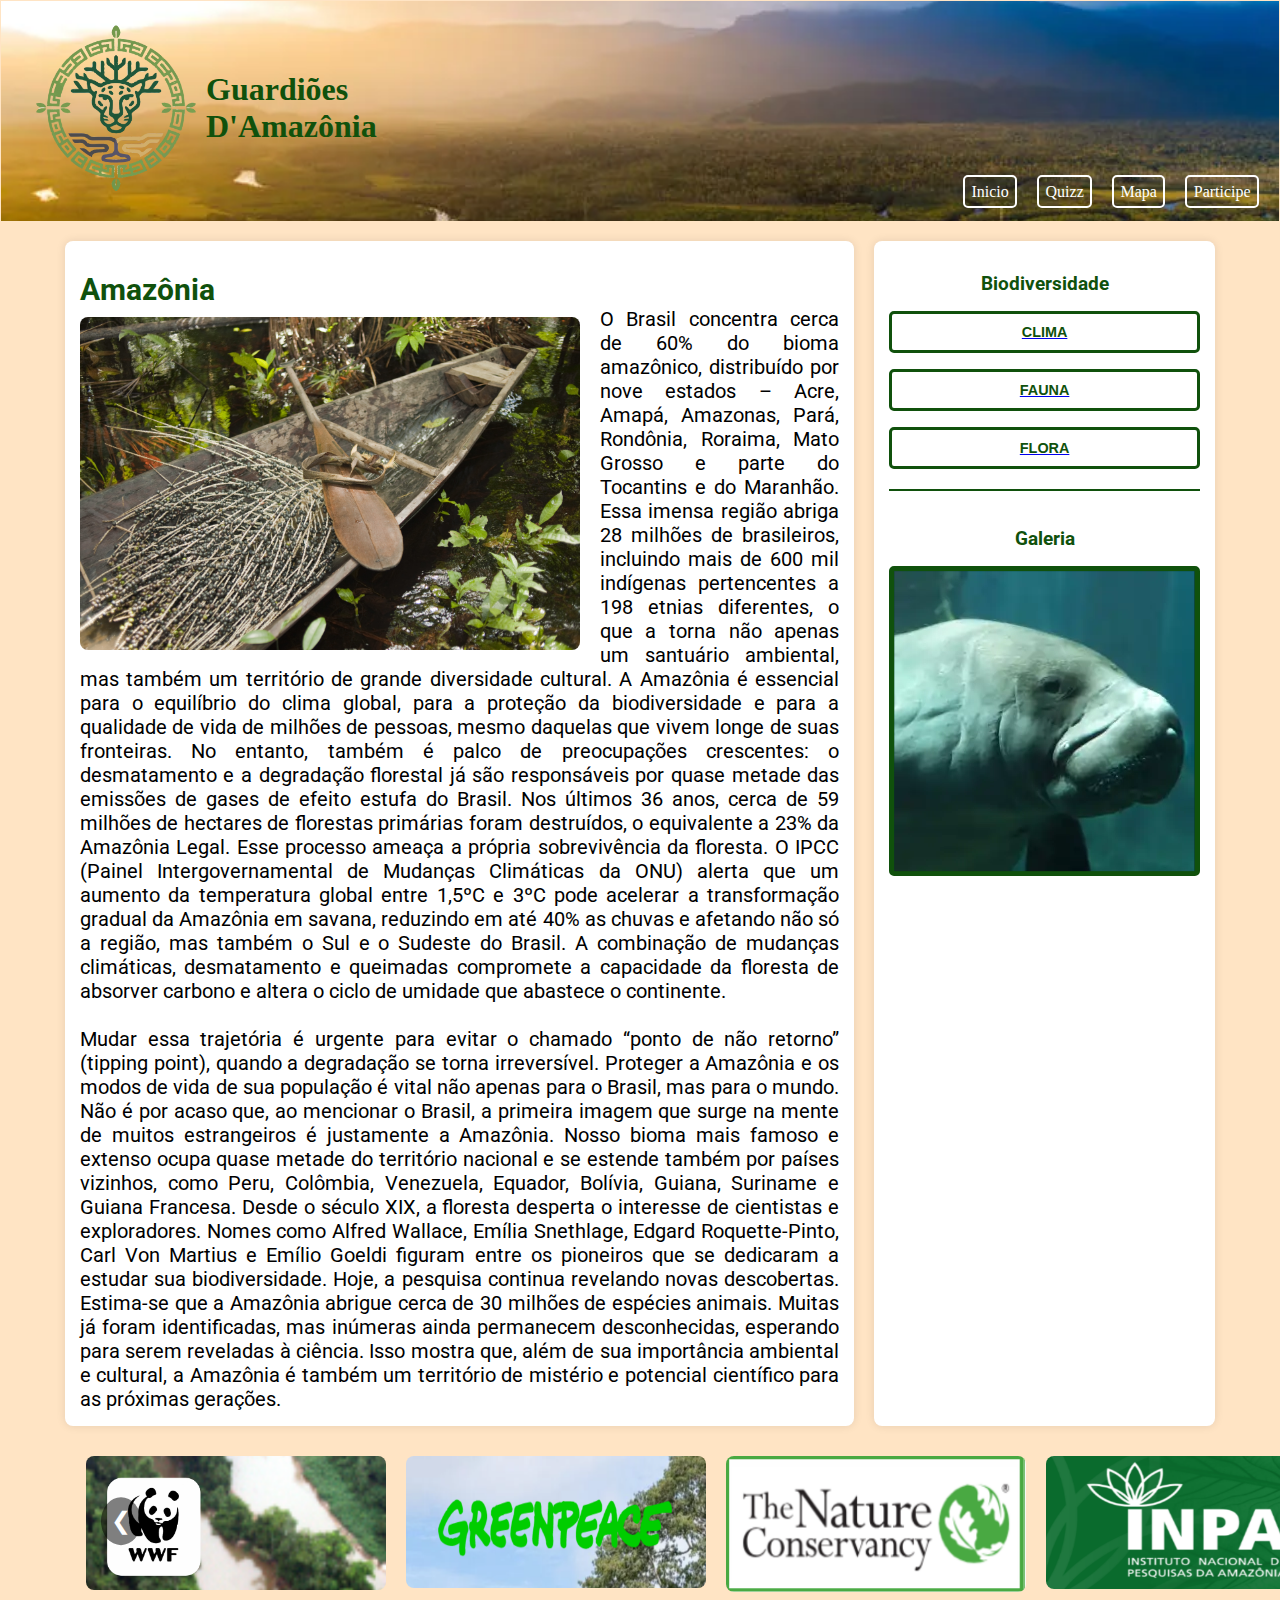
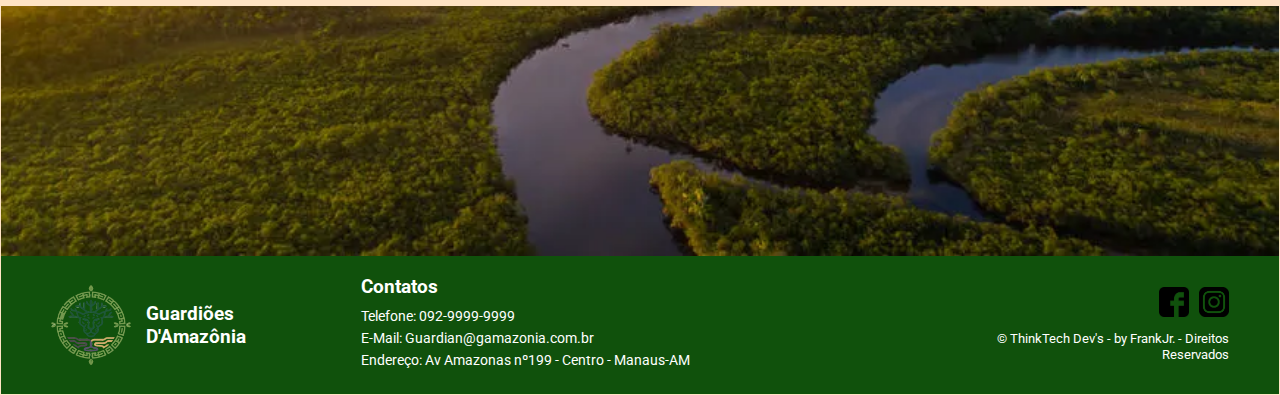
<file: index.html>
<!DOCTYPE html>
<html lang="pt-Br">
<head>
    <meta charset="UTF-8">
    <meta name="viewport" content="width=device-width, initial-scale=1.0">
    <title>Guardiões da Amazonia - byFjr</title>

    <link rel="stylesheet" href="./css/style.css">
    <link rel="stylesheet" href="./css/carrossel.css">
    <link rel="stylesheet" href="./css/gallery.css">
    <link rel="stylesheet" href="./css/footer.css">
    

    <link rel="preconnect" href="https://fonts.googleapis.com">
    <link rel="preconnect" href="https://fonts.gstatic.com" crossorigin>
    <link href="https://fonts.googleapis.com/css2?family=Roboto:ital,wght@0,100..900;1,100..900&display=swap" rel="stylesheet">

</head>

<body>
        <header class="header">
            <div class="logo-container">
                <img src="./img/logo.webp" alt="logo-guardiões" class="logo">
                <h1>Guardiões <br> D'Amazônia</h1>
            </div>

            <nav class="main-nav">
                <ul>
                    <li><a href="#">Inicio</a></li>
                    <li><a href="./pages/Quizz.html">Quizz</a></li>
                    <li><a href="./pages/mapa.html">Mapa</a></li>
                    <li><a href="./pages/contatos.html">Participe</a></li>
                </ul>
            </nav>
        </header>

            <div class="main-wrap">

                <main class="container">
                    <section class="content">
                        <h2 class="section-title">Amazônia</h2>
                        <p class="section-text">
                            <img src="./img/photoTwo.jpg" alt="foto de uma canoa" class="img-float">
                            O Brasil concentra cerca de 60% do bioma amazônico, distribuído por nove estados – Acre, Amapá, Amazonas, Pará, Rondônia, Roraima, Mato Grosso e parte do Tocantins e do Maranhão. Essa imensa região abriga 28 milhões de brasileiros, incluindo mais de 600 mil indígenas pertencentes a 198 etnias diferentes, o que a torna não apenas um santuário ambiental, mas também um território de grande diversidade cultural.
                            A Amazônia é essencial para o equilíbrio do clima global, para a proteção da biodiversidade e para a qualidade de vida de milhões de pessoas, mesmo daquelas que vivem longe de suas fronteiras. No entanto, também é palco de preocupações crescentes: o desmatamento e a degradação florestal já são responsáveis por quase metade das emissões de gases de efeito estufa do Brasil. Nos últimos 36 anos, cerca de 59 milhões de hectares de florestas primárias foram destruídos, o equivalente a 23% da Amazônia Legal.
                            Esse processo ameaça a própria sobrevivência da floresta. O IPCC (Painel Intergovernamental de Mudanças Climáticas da ONU) alerta que um aumento da temperatura global entre 1,5ºC e 3ºC pode acelerar a transformação gradual da Amazônia em savana, reduzindo em até 40% as chuvas e afetando não só a região, mas também o Sul e o Sudeste do Brasil. A combinação de mudanças climáticas, desmatamento e queimadas compromete a capacidade da floresta de absorver carbono e altera o ciclo de umidade que abastece o continente.
                            <br><br> 
                            Mudar essa trajetória é urgente para evitar o chamado “ponto de não retorno” (tipping point), quando a degradação se torna irreversível. Proteger a Amazônia e os modos de vida de sua população é vital não apenas para o Brasil, mas para o mundo.
                            Não é por acaso que, ao mencionar o Brasil, a primeira imagem que surge na mente de muitos estrangeiros é justamente a Amazônia. Nosso bioma mais famoso e extenso ocupa quase metade do território nacional e se estende também por países vizinhos, como Peru, Colômbia, Venezuela, Equador, Bolívia, Guiana, Suriname e Guiana Francesa.
                            Desde o século XIX, a floresta desperta o interesse de cientistas e exploradores. Nomes como Alfred Wallace, Emília Snethlage, Edgard Roquette-Pinto, Carl Von Martius e Emílio Goeldi figuram entre os pioneiros que se dedicaram a estudar sua biodiversidade. Hoje, a pesquisa continua revelando novas descobertas.
                            Estima-se que a Amazônia abrigue cerca de 30 milhões de espécies animais. Muitas já foram identificadas, mas inúmeras ainda permanecem desconhecidas, esperando para serem reveladas à ciência. Isso mostra que, além de sua importância ambiental e cultural, a Amazônia é também um território de mistério e potencial científico para as próximas gerações.
                        </p>
                    </section>
                </main>
                <aside class="sidebar">
                    <div class="side-section">
                        <h3>Biodiversidade</h3>
                        <a href="./pages/clima.html"><button>CLIMA</button></a>
                        <a href="./pages/fauna.html"><button>FAUNA</button></a>
                        <a href="./pages/flora.html"><button>FLORA</button></a>
                    </div>
                    <div class="side-section">
                        <h3>Galeria</h3>
                        <div class="photo-gallery">
                            <img  id="slideshow" src=" " alt="Galeria de Imagens">
                        </div>
                    </div>
                </aside>
            </div>

            <div class="roller-master">
                <div class="links-relacionados">
                    <div class="roller">
                        <a href="https://www.wwf.org.br/" class="item-roller" >
                        <img src="./img/logos/logo-wwf.png" alt="wwf-Brasil"></a>
                        <a href="https://www.greenpeace.org/brasil/" class="item-roller" >
                        <img src="./img/logos/logo-greenpeace.png" alt="greenpeace"></a>
                        <a href="https://www.tnc.org.br" class="item-roller" >
                        <img src="./img/logos/tnc.png" alt="tnc"></a>
                        <a href="https://www.gov.br/inpa/pt-br" class="item-roller" >
                        <img src="./img/logos/logo-inpa.png" alt="INPA"></a>
                        <a href="https://sosamazonia.org.br/" class="item-roller" >
                        <img src="./img/logos/logo-sosamazonia.png" alt="sos-amazonia"></a>
                        <a href="https://ipam.org.br/pt/" class="item-roller">
                        <img src="./img/logos/logo-ipaam.png" alt="IPAAM"></a>
                        <a href="https://www.ibflorestas.org.br" class="item-roller">
                        <img src="./img/logos/ibf.png" alt="ibf"></a>
                        <a href="https://fas-amazonia.org/" class="item-roller" >
                        <img src="./img/logos/logo-fas.png" alt="fas"></a>
                    </div>
                </div>

                <button id="prevBtn" class="roller-btn prev">&#10094</button>
                <button id="nextBtn" class="roller-btn next">&#10095</button>
            </div>

        <footer class="footer">
            <div class="footer-background"></div>

        <div class="footer-info">
            <div class="footer-logo-one">
                <img class="footer-logo" src="./img/logo.webp" alt="Logo Guardiões D'Amazônia">
                <h4 class="footer-title">Guardiões <br> D'Amazônia</h4>
        </div>

        <div class="footer-info-center">
            <h3>Contatos</h3>
            <p>Telefone: 092-9999-9999</p>
            <p>E-Mail: Guardian@gamazonia.com.br</p>
            <p>Endereço: Av Amazonas nº199 - Centro - Manaus-AM</p>
        </div>
        <div class="footer-social-dir">
            <div class="social-media">
                <a href="#" class="social-icon">
                    <img src="./img/logos/logo-face.png" alt="Facebook">
                </a>
                <a href="#" class="social-icon">
                    <img src="./img/logos/logo-inst2.webp" alt="Instagram">
                </a>
            </div>
            <p class="copyright">&copy; ThinkTech Dev's - by FrankJr. - Direitos Reservados</p>
        </div>
    
        </footer>
        
        <script src="../js/roller.js"></script>
        <script src="../js/gallery.js"></script>

</body>
</html>
</file>
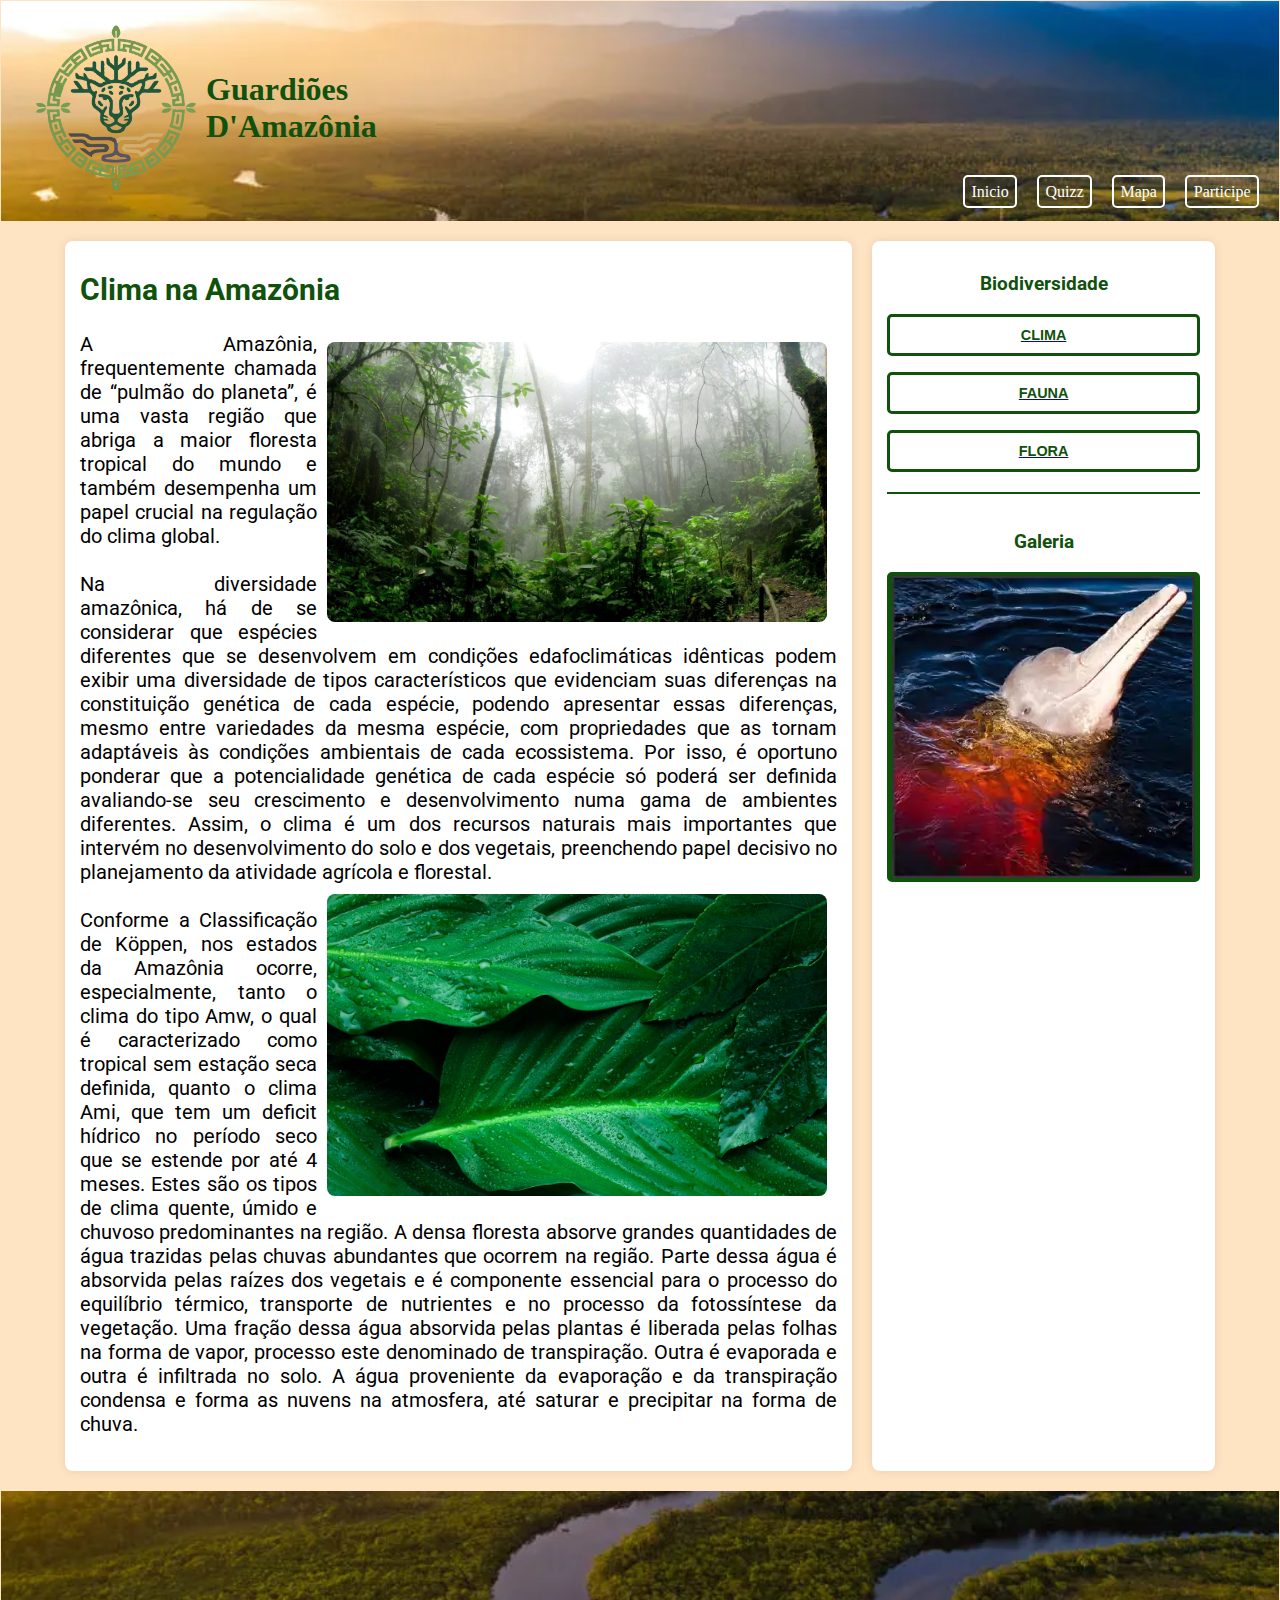
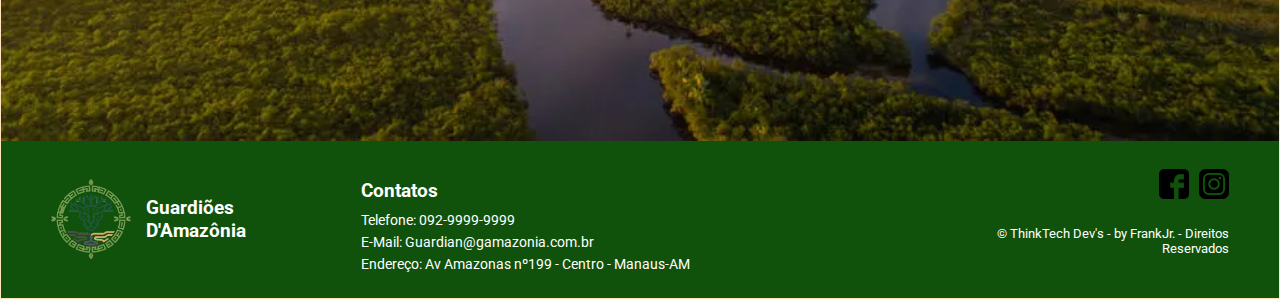
<file: pages/clima.html>
<!DOCTYPE html>
<html lang="pt-Br">
<head>
    <meta charset="UTF-8">
    <meta name="viewport" content="width=device-width, initial-scale=1.0">
    <title>Guardiões da Amazonia - byFjr</title>

    <link rel="stylesheet" href="../css/clima.css">
    <link rel="stylesheet" href="../css/gallery.css">
    <link rel="stylesheet" href="../css/footer.css">
    <link rel="stylesheet" href="../css/responsive.css">

    <link rel="preconnect" href="https://fonts.googleapis.com">
    <link rel="preconnect" href="https://fonts.gstatic.com" crossorigin>
    <link href="https://fonts.googleapis.com/css2?family=Roboto:ital,wght@0,100..900;1,100..900&display=swap" rel="stylesheet">

</head>
<body>
        <header class="header">
            <div class="logo-container">
                <img src="../img/logo.webp" alt="logo-guardiões" class="logo">
                <h1>Guardiões <br> D'Amazônia</h1>
            </div>

            <nav class="main-nav">
                <ul>
                    <li><a href="../index.html">Inicio</a></li>
                    <li><a href="./Quizz.html">Quizz</a></li>
                    <li><a href="./mapa.html">Mapa</a></li>
                    <li><a href="./contatos.html">Participe</a></li>
                </ul>
            </nav>
        </header>

            <div class="main-wrap">

                <main class="container">
                    <section class="content">
                        <h2 class="section-title">Clima na Amazônia</h2>
                        <p class="section-text">
                            <img src="../img/climaAmazonia.webp" alt="Neblina na Floresta" class="img-float">
                            A Amazônia, frequentemente chamada de “pulmão do planeta”, é uma vasta região que abriga a maior
                            floresta tropical do mundo e também desempenha um papel crucial na regulação do clima global.
                            <br><br>
                            Na diversidade amazônica, há de se considerar que espécies diferentes que se desenvolvem em condições edafoclimáticas
                            idênticas podem exibir uma diversidade de tipos característicos que evidenciam suas diferenças na constituição genética de
                            cada espécie, podendo apresentar essas diferenças, mesmo entre variedades da mesma espécie, com propriedades que as tornam
                            adaptáveis às condições ambientais de cada ecossistema. Por isso, é oportuno ponderar que a potencialidade genética de
                            cada espécie só poderá ser definida avaliando-se seu crescimento e desenvolvimento numa gama de ambientes diferentes.
                            Assim, o clima é um dos recursos naturais mais importantes que intervém no desenvolvimento do solo e dos vegetais, preenchendo
                            papel decisivo no planejamento da atividade agrícola e florestal.
                            <br>
                            <img src="..//img/clima-da-amazonia.jpg" alt="folhas verdes" class="img-floatB">
                            <br>
                            Conforme a Classificação de Köppen, nos estados da Amazônia ocorre, especialmente, tanto o clima do tipo Amw, o qual
                            é caracterizado como tropical sem estação seca definida, quanto o clima Ami, que tem um deficit hídrico no período seco que se
                            estende por até 4 meses. Estes são os tipos de clima quente, úmido e chuvoso predominantes na região.
                            A densa floresta absorve grandes quantidades de água trazidas pelas chuvas abundantes que ocorrem na região. Parte dessa
                            água é absorvida pelas raízes dos vegetais e é componente essencial para o processo do equilíbrio térmico, transporte de nutrientes e no processo da fotossíntese da
                            vegetação. Uma fração dessa água absorvida pelas plantas é liberada pelas folhas na forma de vapor, processo este denominado
                            de transpiração. Outra é evaporada e outra é infiltrada no solo. A água proveniente da evaporação e da transpiração condensa e
                            forma as nuvens na atmosfera, até saturar e precipitar na forma de chuva.
                        </p>
                    </section>
                </main>

                <aside class="sidebar">
                    <div class="side-section">
                        <h3>Biodiversidade</h3>
                        <a href="./clima.html"><button>CLIMA</button></a>
                        <a href="./fauna.html"><button>FAUNA</button></a>
                        <a href="./flora.html"><button>FLORA</button></a>
                        
                    </div>
                    <div class="side-section">
                        <h3>Galeria</h3>
                        <div class="photo-gallery">
                            <img  id="slideshow" src="#" alt="Galeria de Imagens">
                        </div>
                    </div>
                </aside>
            </div>

        <footer class="footer">
            <div class="footer-background"></div>

        <div class="footer-info">
            <div class="footer-logo-one">
                <img class="footer-logo" src="../img/logo.webp" alt="Logo Guardiões D'Amazônia">
                <h4 class="footer-title">Guardiões <br> D'Amazônia</h4>
        </div>

        <div class="footer-info-center">
            <h3>Contatos</h3>
            <p>Telefone: 092-9999-9999</p>
            <p>E-Mail: Guardian@gamazonia.com.br</p>
            <p>Endereço: Av Amazonas nº199 - Centro - Manaus-AM</p>
        </div>

        <div class="footer-social-dir">
            <div class="social-media">
                <a href="#" class="social-icon">
                    <img src="../img/logos/logo-face.png" alt="Facebook">
                </a>
                <a href="#" class="social-icon">
                    <img src="../img/logos/logo-inst2.webp" alt="Instagram">
                </a>
            </div>
            <p class="copyright">&copy; ThinkTech Dev's - by FrankJr. - Direitos Reservados</p>
        </div>
    
        </footer>

        <script src="../js/gallery.js"></script>

    </div>
</body>
</html>
</file>
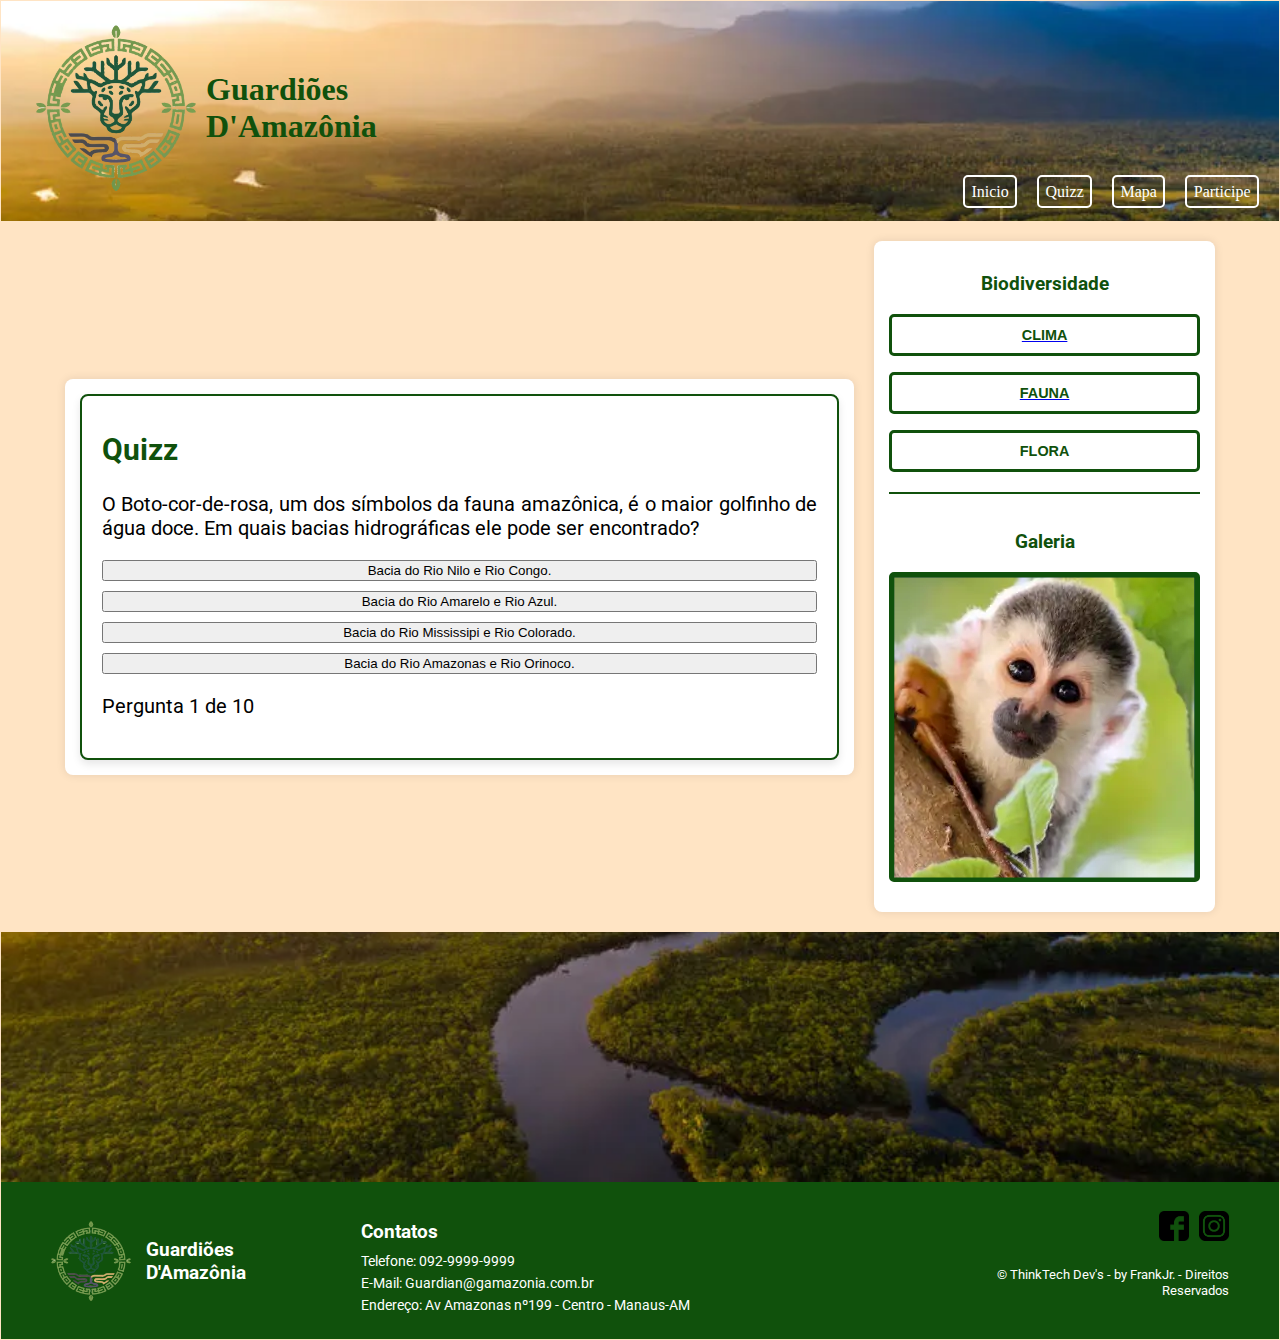
<file: pages/Quizz.html>
<!DOCTYPE html>
<html lang="pt-Br">
<head>
    <meta charset="UTF-8">
    <meta name="viewport" content="width=device-width, initial-scale=1.0">
    <title>Guardiões da Amazonia - byFjr</title>

    <link rel="stylesheet" href="../css/clima.css">
    <link rel="stylesheet" href="../css/gallery.css">
    <link rel="stylesheet" href="../css/footer.css">
    <link rel="stylesheet" href="../css/fauna.css">
    <link rel="stylesheet" href="../css/quizz.css">
    <link rel="stylesheet" href="../css/responsive.css">

    <link rel="preconnect" href="https://fonts.googleapis.com">
    <link rel="preconnect" href="https://fonts.gstatic.com" crossorigin>
    <link href="https://fonts.googleapis.com/css2?family=Roboto:ital,wght@0,100..900;1,100..900&display=swap" rel="stylesheet">

</head>
<body>
        <header class="header">
            <div class="logo-container">
                <img src="../img/logo.webp" alt="logo-guardiões" class="logo">
                <h1>Guardiões <br> D'Amazônia</h1>
            </div>

            <nav class="main-nav">
                <ul>
                    <li><a href="../index.html">Inicio</a></li>
                    <li><a href="./Quizz.html">Quizz</a></li>
                    <li><a href="./mapa.html">Mapa</a></li>
                    <li><a href="./contatos.html">Participe</a></li>
                </ul>
            </nav>
        </header>

        
        <div class="main-wrap">
            <main class="container">
                <div class="quiz-container">
                    <h2 class="section-title">Quizz</h2>
                    <div class="quiz-content" id="quiz-content"></div>
                </div>
            </main>
        
                <aside class="sidebar">
                    <div class="side-section">
                        <h3>Biodiversidade</h3>
                        <a href="./clima.html"><button>CLIMA</button></a>
                        <a href="./fauna.html"><button>FAUNA</button></a>
                        <button>FLORA</button>
                    </div>
                    <div class="side-section">
                        <h3>Galeria</h3>
                        <div class="photo-gallery">
                            <img  id="slideshow" src="#" alt="Galeria de Imagens">
                        </div>
                    </div>
                </aside>
            </div>

        <footer class="footer">
            <div class="footer-background"></div>

        <div class="footer-info">
            <div class="footer-logo-one">
                <img class="footer-logo" src="../img/logo.webp" alt="Logo Guardiões D'Amazônia">
                <h4 class="footer-title">Guardiões <br> D'Amazônia</h4>
        </div>

        <div class="footer-info-center">
            <h3>Contatos</h3>
            <p>Telefone: 092-9999-9999</p>
            <p>E-Mail: Guardian@gamazonia.com.br</p>
            <p>Endereço: Av Amazonas nº199 - Centro - Manaus-AM</p>
        </div>

        <div class="footer-social-dir">
            <div class="social-media">
                <a href="#" class="social-icon">
                    <img src="../img/logos/logo-face.png" alt="Facebook">
                </a>
                <a href="#" class="social-icon">
                    <img src="../img/logos/logo-inst2.webp" alt="Instagram">
                </a>
            </div>
            <p class="copyright">&copy; ThinkTech Dev's - by FrankJr. - Direitos Reservados</p>
        </div>
    
        </footer>

        <script src="../js/quiz.js"></script>
        <script src="../js/gallery.js"></script>

    </div>
</body>
</html>
</file>
<file: css/style.css>
*{
    margin: 0;
    padding: 0;
}

body {
    border-color: bisque;
    background-color: bisque;
    lighting-color:#fff;
    font-family: Roboto;
    font-family: Roboto, sans-serif;
    margin: 1px;
    
}

.header {
    background-image: url("../img/floresta-amazonica.webp");
    background-size: cover;
    background-position:center;
    max-width: 100%;
    height: 180px;
    color: #10510c;
    display: flex;
    flex-direction: row;
    justify-content: space-between;
    flex-wrap: nowrap;
    align-items: end;
    padding:20px;
    position: relative;
    font-family:"./fonts/neue-machina-regular.otf"
}

.logo-container {
    display: flex;
    align-items: center;
    gap: 10px;
    background: rgba(0,0,0,0,5);
    padding: 10px 15px;
    border-radius: 8px;
    max-width: fit-content;
}

.logo {
    width: 160px;
    height: auto;
}

.main-nav ul {
    list-style: none;
    display: flex;
    align-content: space-between;
    gap: 20px;
    padding: 0;
    margin: 0;
    
}

.main-nav a{
    text-decoration:none;
    color: white;
    font-weight: 3rem;
    border: solid 2px;
    border-radius: 5px;
    padding: 0.4rem;
    box-shadow: #10510c;
}

.main-nav a:hover {
    background-color: rgba(255, 255, 255, 0.451);
}

.container {
    flex-grow: 1;
    margin: auto;
    padding: 15px;
    background-color: white;
    box-shadow: 0 0 10px rgba(0,0,0,0.1);
    border-radius: 8px;
    text-align: justify;
    font-size: 20px;
}

.container h2{
    color: #10510c;
    margin-top: 1rem;
}

.content {
    flex-grow: 1;
}

.section {
    font-size: 1rem;
    color: #10510c;
    margin-top: 0;
}

.img-float{
    float: left;
    margin: 10px 20px 10px 0;
    width: 500px;
    border-radius: 8px;
}

.maps-bio {
    max-width: 1400px;
    margin: 0 auto;
    padding: 20px;
}

.map-frame {
    width: 100%;
    height: 600px;
    border-radius: 8px;
    box-shadow: 0 4px 10px rgba(0,0,0,0.1);
}

.main-wrap {
    display: flex;
    justify-content: space-between;
    gap: 20px;
    max-width: 90%;
    margin: 20px auto;
    padding: 0 20px;
}

.sidebar {
    flex-basis: 280px;
    flex-shrink: 0;
    display: flex;
    flex-direction: column;
    gap: 20px;
    padding: 15px;
    background-color: white;
    border-radius: 8px;
    box-shadow: 0 0 10px rgba(0,0,0,0.1);
}

.side-section {
    padding-bottom: 15px;
    border-bottom: 2px solid #10510c;
    text-align: center;
}

.side-section:last-child {
    border-bottom: none;
}

.side-section h3{
    font-size: 1.2rem;
    color: #10510c;
    margin-top: 1rem;
    margin-bottom: 1rem;
}

.side-section button {
    display: block;
    width: 100%;
    padding: 10px;
    margin-top: 1rem;
    margin-bottom: 5px;
    background-color: #fff;
    border: 3px solid #10510c;
    border-radius: 5px;
    cursor:pointer;
    transition: background-color 0.3s, color 0.3s;
    font-size: 0.9rem;
    font-weight: bold;
    color: #10510c;
    
    
}

.side-section button:hover{
    background-color: #14623c83;
    color: white;
}

.photo-gallery {
    display: flex;
    align-items: center;
    justify-content: center;
    border-radius: 5px;
    color: #666;
}
</file>
<file: css/carrossel.css>
.roller-master {
    position: relative;
    width: 100%;
    max-width: 1350px;
    margin-left: 5.3rem;
}

.links-relacionados {
    width: 100%;
    overflow: hidden;
    white-space: nowrap;
    padding: 10px 0;
}

.roller {
    display: flex;
    gap: 20px;
}

.item-roller {
    flex: 0 0 300px;
}

.item-roller img{
    width: 100%;
    height: auto;
    border-radius: 8px;
    transition: transform 0.3s ease-in-out;
}

.item-roller:hover img {
    transform: scale(1.05);
}

.roller-btn {
    position: absolute;
    top: 50%;
    transform: translateY(-60%);
    background-color: rgba(0,0,0,0.5);
    color: white;
    border: none;
    padding: 10px;
    cursor: pointer;
    z-index: 1;
    border-radius: 50%;
    font-size: 1.5rem;
    transition: background-color 0.3s;
}

.roller-btn:hover {
    background-color: rgba(66, 174, 188, 0.8);
}

.prev {
    left: 15px;
}

.next {
    right: 10px;
}
</file>
<file: css/gallery.css>
.photo-gallery {
    height: 300px;
    background-color: #0a4123;
    border: 5px solid #10510c;
}

#slideShow {
    width: 100%;
    height: 100%;
    object-fit: cover;
    transition: opacity 1s ease-in-out;
    opacity: 1;
}
</file>
<file: css/footer.css>
.footer {
    display: grid;
    grid-template-rows: 250px auto;
}

.footer-background {
    background-image: url('../img/floresta-amazonica.webp');
    background-size: cover;
    background-position: bottom;
    background-repeat: no-repeat;
}

.footer-info {
    background-color: #10510c;
    display: grid;
    grid-template-columns: 1fr 2fr 1fr;
    gap: 30px;
    align-items: center;
    padding: 20px 50px;
    color: white;
}

.footer-logo-one {
    display: flex;
    align-items: center;
}

.footer-logo {
    width: 80px;
    height: 80px;
    margin-right: 15px;
}

.footer-title {
    font-size: 1.2rem;
    line-height: 1.2;
}

.footer-info-center h3 {
    margin-bottom: 10px;
}

.footer-info-center p {
    font-size: 0.9rem;
    margin: 5px 0;
}

.footer-social-dir {
    display: flex;
    flex-direction: column;
    align-items: flex-end;
    text-align: right;
}

.social-media {
    display: flex;
    gap: 10px;
    margin-bottom: 10px;
}

.social-icon img {
    width: 30px;
    height: auto;
}

.copyright {
    font-size: 0.8rem;
    line-height: 1.2;
}
</file>
<file: css/clima.css>
body {
        border-color: bisque;
        background-color: bisque;
        lighting-color:#fff;
        font-family: Roboto;
        font-family: Roboto, sans-serif;
        margin: 1px;
        
    }

    .header {
        background-image: url("../img/floresta-amazonica.webp");
        background-size: cover;
        background-position:center;
        height: 180px;
        color: #10510c;
        display: flex;
        flex-direction: row;
        justify-content: space-between;
        flex-wrap: nowrap;
        align-items: end;
        padding:20px;
        position: relative;
        font-family:"./fonts/neue-machina-regular.otf"
    }

    .logo-container {
        display: flex;
        align-items: center;
        gap: 10px;
        background: rgba(0,0,0,0,5);
        padding: 10px 15px;
        border-radius: 8px;
        max-width: fit-content;
    }

    .logo {
        width: 160px;
        height: auto;
    }

    .main-nav ul {
        list-style: none;
        display: flex;
        align-content: space-between;
        gap: 20px;
        padding: 0;
        margin: 0;
        
    }

    .main-nav a{
        text-decoration:none;
        color: white;
        font-weight: 3rem;
        border: solid 2px;
        border-radius: 5px;
        padding: 0.4rem;
        box-shadow: #10510c;
    }

    .main-nav a:hover {
        background-color: rgba(255, 255, 255, 0.451);
    }

    .container {
        flex-grow: 1;
        margin: auto;
        padding: 15px;
        background-color: white;
        box-shadow: 0 0 10px rgba(0,0,0,0.1);
        border-radius: 8px;
        text-align: justify;
        font-size: 20px;
    }

    .container h2{
        color: #10510c;
        margin-top: 1rem;
    }

    .content {
        flex-grow: 1;
    }

    .section {
        font-size: 1rem;
        color: #10510c;
        margin-top: 0;
    }

    .img-float{
        float: right;
        margin: 10px 10px 10px 10px;
        width: 500px;
        border-radius: 8px;
    }

    .img-floatB {
        float: right;
        margin: 10px 10px 10px 10px;
        width: 500px;
        border-radius: 8px;
    }

    .main-wrap {
        display: flex;
        justify-content: space-between;
        gap: 20px;
        max-width: 90%;
        margin: 20px auto;
        padding: 0 20px;
    }

    .sidebar {
        flex-basis: 280px;
        flex-shrink: 0;
        display: flex;
        flex-direction: column;
        gap: 20px;
        padding: 15px;
        background-color: white;
        border-radius: 8px;
        box-shadow: 0 0 10px rgba(0,0,0,0.1);
    }

    .side-section {
        padding-bottom: 15px;
        border-bottom: 2px solid #10510c;
        text-align: center;
    }

    .side-section:last-child {
        border-bottom: none;
    }

    .side-section h3{
        font-size: 1.2rem;
        color: #10510c;
        margin-top: 1rem;
    }

    .side-section button {
        display: block;
        width: 100%;
        padding: 10px;
        margin-top: 1rem;
        margin-bottom: 5px;
        background-color: #fff;
        border: 3px solid #10510c;
        border-radius: 5px;
        cursor:pointer;
        transition: background-color 0.3s, color 0.3s;
        font-size: 0.9rem;
        font-weight: bold;
        color: #10510c;
        
    }

    .side-section button:hover{
        background-color: #14623c83;
        color: white;
    }

    .photo-gallery {
        border: 1px solid #333;
        height: 300px;
        background-color: #eee;
        display: flex;
        align-items: center;
        justify-content: center;
        border-radius: 5px;
        font-size: italic;
        color: #666;
    }
</file>
<file: css/responsive.css>
/* Media Query para telas menores (ex: tablets e celulares) */
@media (max-width: 600px) {
    /* Força o layout a mudar de linha para coluna */
    .main-wrap {
        flex-direction: column !important;
        gap: 10px;
        margin: 10px auto;
        padding: 0 10px;
        max-width: 100%;
    }

    /* As duas colunas (main e sidebar) passam a ocupar 100% da largura */
    .container,
    .sidebar {
        flex: 100%;
        width: 100%;
        max-width: 100%;
        margin: 0;
    }

    .header {
        flex-direction: column;
        height: auto; /* A altura se ajusta ao conteúdo */
        min-height: 150px; /* Garante uma altura mínima para a imagem ser visível */
        padding: 15px;
        align-items: center;
        text-align: center;
        gap: 15px;
        
        /* Ajusta a posição da imagem de fundo */
        background-position: center center;
    }

    .main-nav ul {
        flex-direction: column;
        align-items: center;
        gap: 10px;
    }

    .section-title,
    .side-section h3 {
        font-size: 1.5rem;
    }

    .section-text {
        font-size: 1rem;
    }
    
    .img-float {
        float: none;
        width: 100%;
        margin: 10px 0;
    }

    
    .carousel-container {
        max-width: 100%;
        margin: 0 auto;
    }

    
    .fauna-card {
        flex-direction: column;
        text-align: center;
    }

    .card-image img {
        width: 100%;
        height: auto;
    }

    .card-text {
        text-align: left;
    }

    
    .contact-form-container {
        max-width: 100%;
        margin: 20px auto;
    }

    
    .footer-info {
        grid-template-columns: 1fr;
        gap: 20px;
        text-align: center;
    }
    
    .footer-left-col,
    .footer-info-center,
    .footer-info-dir {
        text-align: center;
        justify-content: center;
    }
    
    .social-media {
        justify-content: center;
    }
    
    .footer-background-image {
        display: none;
    }
}
</file>
<file: css/fauna.css>
.fauna-master {
    display: flex;
    flex-direction: column;
    gap: 30px;
    padding: 20px;
}

.fauna-card {
    width: 900px;
    display: flex;
    align-items: center;
    gap: 20px;
    background-color: white;
    border: 1px solid #fff;
    border-radius: 8px;
    padding: 15px;
    box-shadow: 0 4px 6px rgba(0,0,0,0.1);
}

.card-image img{
    width: 200px;
    object-fit: cover;
    border-radius: 6px;
}

.links-section {
    width: 100%;
    overflow: hidden;
    padding: 10px 0;
    display: grid;
    flex-direction: column;
    gap: 10px;
}

.links-section img{
    width: 300px;
}
</file>
<file: css/quizz.css>
.quiz-container {
    background-color: white;
    border: 2px solid #10510c;
    border-radius: 8px;
    padding: 20px;
    box-shadow: 0 4px 8px rgba(0, 0, 0, 0.1);
}

.quiz-options {
    display: flex;
    flex-direction: column;
    gap: 10px;
}
</file>
